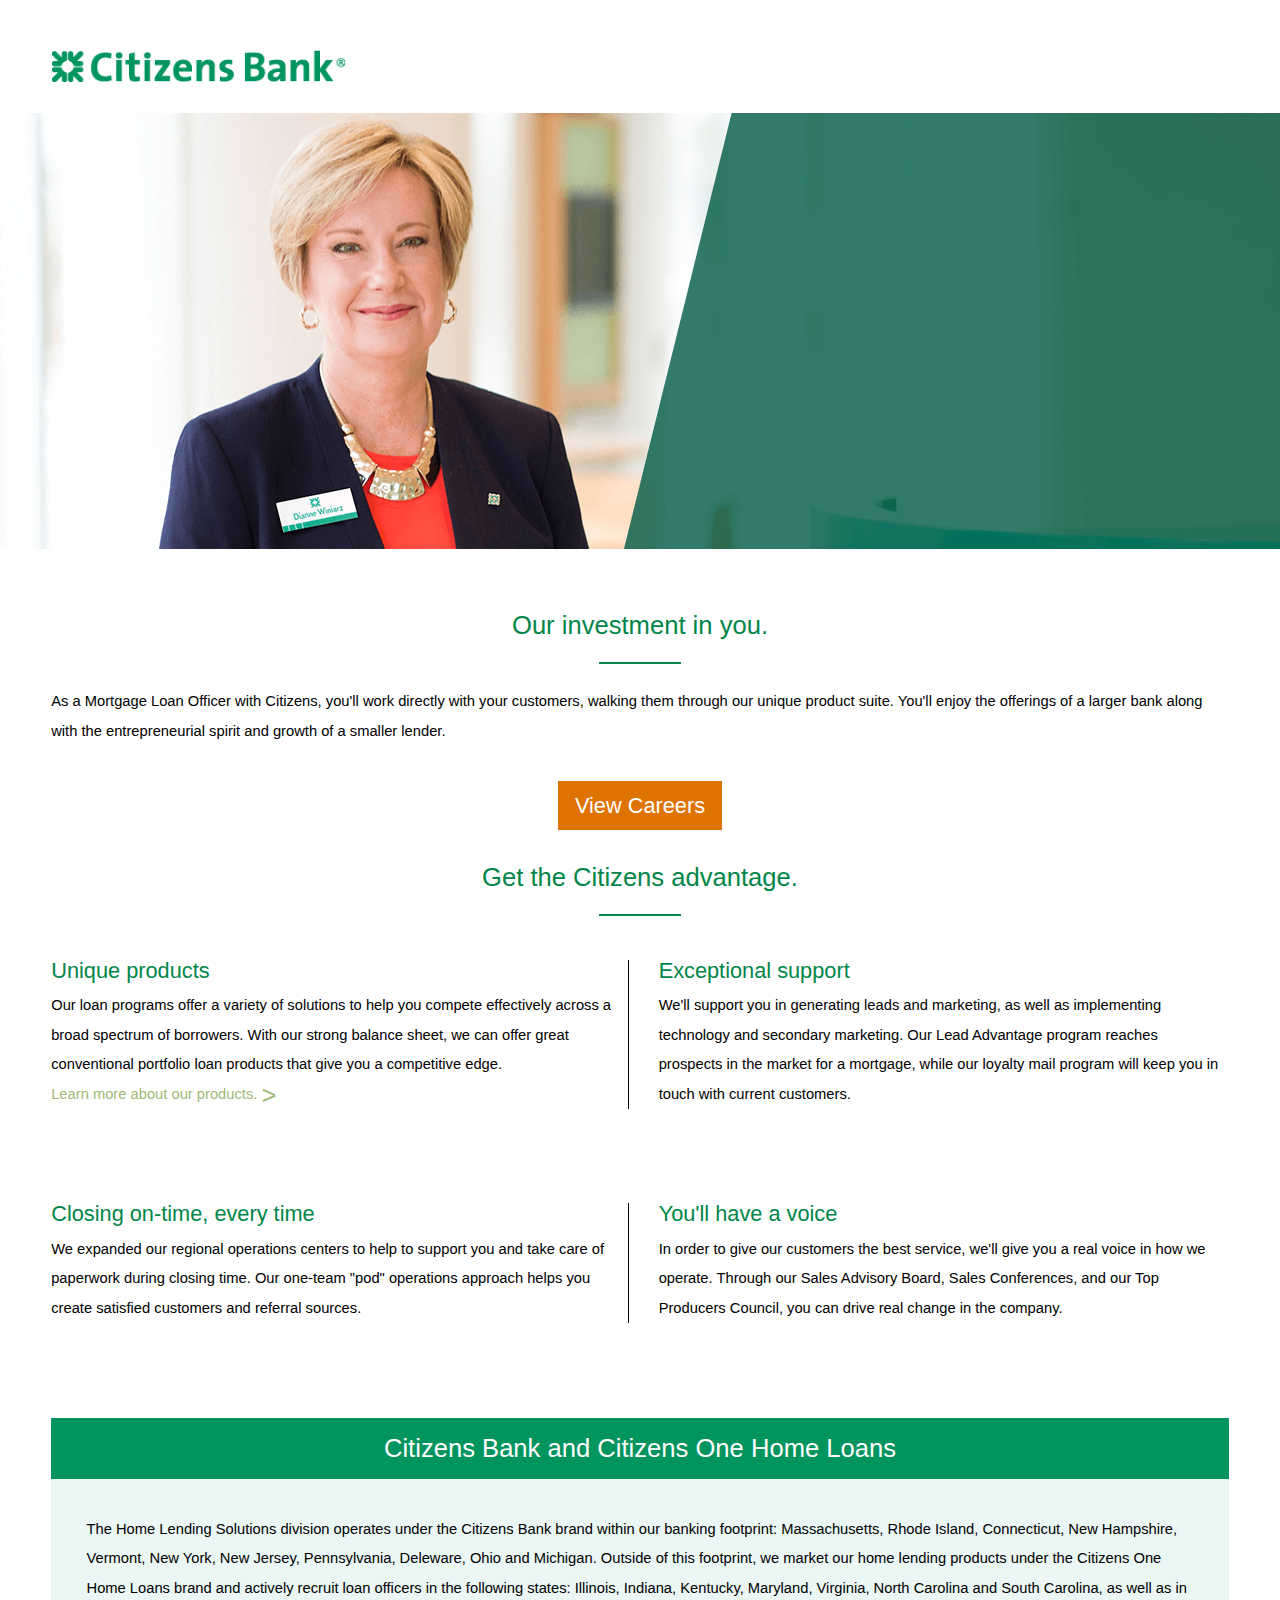
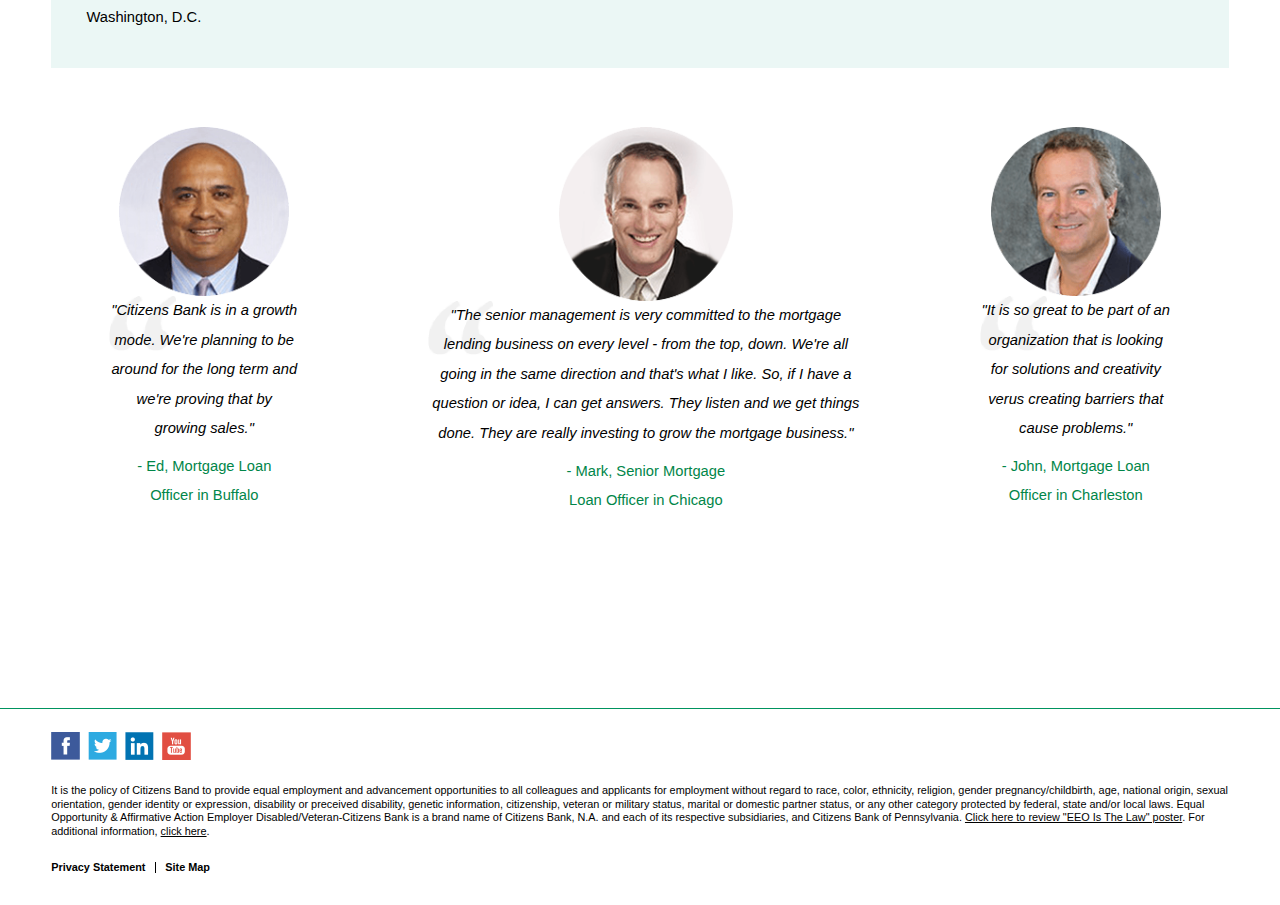
<file: careers/index.html>
<!DOCTYPE html>
<html>

<head>
  <meta charset="utf-8">
  <link rel="stylesheet" href="css/reset.css">
  <link rel="stylesheet" href="css/style.css">
  <meta name="viewport" content="width=device-width, initial-scale=1">
  <title>Careers - Citizens Bank</title>
</head>

<body>


  <div class="logo content-box">
    <img src="images/logo.png" alt="">
  </div>

  <div class="banner"> </div>

  <div class="content-box">

    <div class="header-box">
      <h2>Our investment in you.</h2>
      <div class="small-border"></div>
      <p>As a Mortgage Loan Officer with Citizens, you'll work directly with your customers, walking them through our unique product suite. You'll enjoy the offerings of a larger bank along with the entrepreneurial spirit and growth of a smaller lender.</p>
    </div>

    <div class="button">
      <a href="#">View Careers</a>
    </div>

    <div class="header-box">
      <h2>Get the Citizens advantage.</h2>
      <div class="small-border"></div>
      <ul>
        <li class="border-right">
          <h3>Unique products</h3>
          <p>Our loan programs offer a variety of solutions to help you compete effectively across a broad spectrum of borrowers. With our strong balance sheet, we can offer great conventional portfolio loan products that give you a competitive edge.
            <br>
            <a href="#">Learn more about our products. <span>&#62;</span></a></p>
        </li>

        <li class="border-right">
          <h3>Exceptional support</h3>
          <p>We'll support you in generating leads and marketing, as well as implementing technology and secondary marketing. Our Lead Advantage program reaches prospects in the market for a mortgage, while our loyalty mail program will keep you in touch
            with current customers.</p>

        </li>

        <li class="border-right">
          <h3>Closing on-time, every time</h3>
          <p>We expanded our regional operations centers to help to support you and take care of paperwork during closing time. Our one-team "pod" operations approach helps you create satisfied customers and referral sources.</p>
        </li>

        <li class="border-right">
          <h3>You'll have a voice</h3>
          <p>In order to give our customers the best service, we'll give you a real voice in how we operate. Through our Sales Advisory Board, Sales Conferences, and our Top Producers Council, you can drive real change in the company.</p>
        </li>
      </ul>
    </div>

    <div class="green-box">
      <h2>Citizens Bank and Citizens One Home Loans</h2>

      <p>The Home Lending Solutions division operates under the Citizens Bank brand within our banking footprint: Massachusetts, Rhode Island, Connecticut, New Hampshire, Vermont, New York, New Jersey, Pennsylvania, Deleware, Ohio and Michigan. Outside of
        this footprint, we market our home lending products under the Citizens One Home Loans brand and actively recruit loan officers in the following states: Illinois, Indiana, Kentucky, Maryland, Virginia, North Carolina and South Carolina, as well
        as in Washington, D.C.</p>
    </div>


    <div class="profiles">
      <ul>
        <li><img src="images/ed.png" alt="">
          <p>"Citizens Bank is in a growth mode. We're planning to be around for the long term and we're proving that by growing sales."</p>
          <h4>- Ed, Mortgage Loan <br>Officer in Buffalo</h4></li>

        <li><img class="center-image" src="images/mark.png" alt="">
          <p>"The senior management is very committed to the mortgage lending business on every level - from the top, down. We're all going in the same direction and that's what I like. So, if I have a question or idea, I can get answers. They listen and
            we get things done. They are really investing to grow the mortgage business."</p>
          <h4>- Mark, Senior Mortgage <br>Loan Officer in Chicago</h4></li>

        <li><img src="images/john.png" alt="">
          <p>"It is so great to be part of an organization that is looking for solutions and creativity verus creating barriers that cause problems."</p>
          <h4>- John, Mortgage Loan <br>Officer in Charleston</h4></li>
      </ul>
    </div>

  </div>
  <!--End content container -->




  <footer>

    <div class="content-box">
      <ul class="social">
        <li><a href="#"></a></li>
        <li><a href="#"></a></li>
        <li><a href="#"></a></li>
        <li><a href="#"></a></li>
      </ul>

      <p>It is the policy of Citizens Band to provide equal employment and advancement opportunities to all colleagues and applicants for employment without regard to race, color, ethnicity, religion, gender pregnancy/childbirth, age, national origin, sexual
        orientation, gender identity or expression, disability or preceived disability, genetic information, citizenship, veteran or military status, marital or domestic partner status, or any other category protected by federal, state and/or local laws.
        Equal Opportunity &#38; Affirmative Action Employer Disabled/Veteran-Citizens Bank is a brand name of Citizens Bank, N.A. and each of its respective subsidiaries, and Citizens Bank of Pennsylvania. <a href="#">Click here to review "EEO Is The Law" poster</a>.
        For additional information, <a href="#">click here</a>.</p>


      <div class="more-info">
        <a class="border-right" href="#">Privacy Statement</a>
        <a class="border-right" href="#">Site Map</a>
      </div>

    </div>

  </footer>

</body>

</html>
</file>
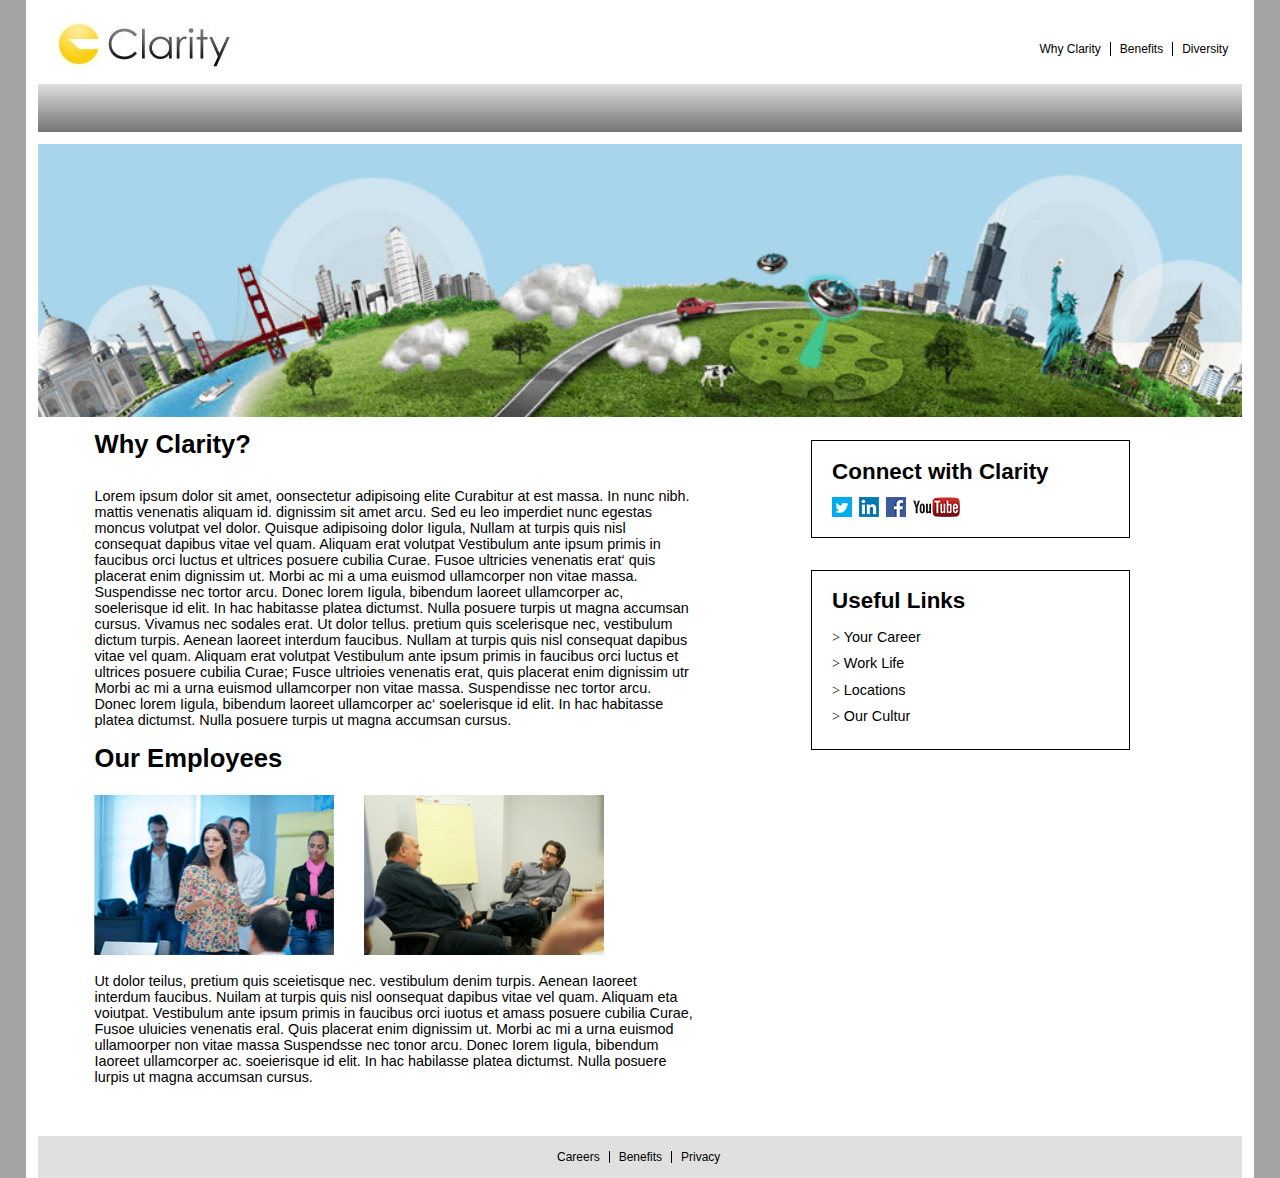
<file: clarity/index.html>
<!DOCTYPE html>
<html>

<head>
    <meta charset="utf-8">
    <title>Clarity</title>
    <link rel="stylesheet" href="css/reset.css">
    <link rel="stylesheet" href="css/style.css">
    <meta name="viewport" content="width=device-width, initial-scale=1">

</head>

<body>
  
    <!--Begin primary-container-->
    <div class="primary-container">

        <!--Begin secondary-container -->
        <div class="secondary-container">

            <!--Begin header  -->
            <header>

                <div class="logo-container">
                    <img class="logo" src="images/logo.png" alt="Clarity">
                </div>

                <img class="menu" src="images/menu.png" alt="">

            </header>
            <!--End header -->

            <!--Begin gray-banner container -->
            <div class="gray-banner">

                <!--Begin nav container-->
                <nav>
                    <ul>
                        <li class="menu-list"> </li>
                        <li class="border menu-list"><a href="#">Why Clarity</a></li>
                        <li class="border menu-list"><a href="#">Benefits</a></li>
                        <li class="border menu-list"><a href="#">Diversity</a></li>
                    </ul>
                </nav>
                <!--End nav -->

            </div>
            <!--End gray-banner -->

            <!--Begin picture-banner container -->
            <div class="picture-banner">
                <img src="images/desktop.png" alt="Cartoon Horizon">
            </div>
            <!--End picture-banner container -->


            <!--Begin main-content container -->
            <div class="main-content">

                <!--Begin primary-container -->
                <div class="primary-content">

                    <h2>Why Clarity?</h2>

                    <p>
                        Lorem ipsum dolor sit amet, oonsectetur adipisoing elite Curabitur at est massa. In nunc nibh. mattis venenatis aliquam id. dignissim sit amet arcu. Sed eu leo imperdiet nunc egestas moncus volutpat vel dolor. Quisque adipisoing dolor Iigula, Nullam at
                        turpis quis nisl consequat dapibus vitae vel quam. Aliquam erat volutpat Vestibulum ante ipsum primis in faucibus orci luctus et ultrices posuere cubilia Curae. Fusoe ultricies venenatis erat‘ quis placerat enim dignissim ut. Morbi
                        ac mi a uma euismod ullamcorper non vitae massa. Suspendisse nec tortor arcu. Donec lorem Iigula, bibendum laoreet ullamcorper ac, soelerisque id elit. In hac habitasse platea dictumst. Nulla posuere turpis ut magna accumsan cursus.
                        Vivamus nec sodales erat. Ut dolor tellus. pretium quis scelerisque nec, vestibulum dictum turpis. Aenean laoreet interdum faucibus. Nullam at turpis quis nisl consequat dapibus vitae vel quam. Aliquam erat volutpat Vestibulum
                        ante ipsum primis in faucibus orci luctus et ultrices posuere cubilia Curae; Fusce ultrioies venenatis erat, quis placerat enim dignissim utr Morbi ac mi a urna euismod ullamcorper non vitae massa. Suspendisse nec tortor arcu.
                        Donec lorem Iigula, bibendum laoreet ullamcorper ac‘ soelerisque id elit. In hac habitasse platea dictumst. Nulla posuere turpis ut magna accumsan cursus.</p>

                    <h2>Our Employees</h2>

                    <!--Begin img-container  -->
                    <div class="img-container">
                        <img src="images/woman.png" alt="Executive Meeting">
                        <img src="images/men.png" alt="Project Brainstorming">
                    </div>
                    <!--End img-container -->

                    <p>Ut dolor teilus, pretium quis sceietisque nec. vestibulum denim turpis. Aenean Iaoreet interdum faucibus. Nuilam at turpis quis nisl oonsequat dapibus vitae vel quam. Aliquam eta voiutpat. Vestibulum ante ipsum primis in faucibus orci
                        iuotus et amass posuere cubilia Curae, Fusoe uluicies venenatis eral. Quis placerat enim dignissim ut. Morbi ac mi a urna euismod ullamoorper non vitae massa Suspendsse nec tonor arcu. Donec Iorem Iigula, bibendum Iaoreet ullamcorper
                        ac. soeierisque id elit. In hac habilasse platea dictumst. Nulla posuere lurpis ut magna accumsan cursus.</p>
                </div>
                <!--End primary-content container -->

                <!--Begin secondary-content container -->
                <div class="secondary-content">

                    <!--Begin social container -->
                    <div class="social">

                        <h3>Connect with Clarity</h3>

                        <!--Begin social-links container -->
                        <div class="social-links">
                            <a href="#"></a>
                            <a href="#"></a>
                            <a href="#"></a>
                            <a href="#"></a>
                        </div>
                        <!--End social-links container -->

                    </div>
                    <!--End social container -->

                    <!--Begin sitemap container -->
                    <div class="sitemap">

                        <h3>Useful Links</h3>

                        <ul>
                            <li>&#62; <a href="#">Your Career</a></li>
                            <li>&#62; <a href="#">Work Life</a></li>
                            <li>&#62; <a href="#">Locations</a></li>
                            <li>&#62; <a href="#">Our Cultur</a></li>
                        </ul>

                    </div>
                    <!--End sitemap container -->

                </div>
                <!--End secondary-content container -->

            </div>
            <!--End main-content container -->

            <!--Begin footer container-->
            <footer>
                <ul>
                    <li class="border"><a href="#">Careers</a></li>
                    <li class="border"><a href="#">Benefits</a></li>
                    <li class="border"><a href="#">Privacy</a></li>
                </ul>
            </footer>
            <!--End footer container-->

        </div>
        <!--End secondary-container -->

    </div>
    <!--End primary-container -->

    <script src="https://ajax.googleapis.com/ajax/libs/jquery/3.2.1/jquery.min.js"></script>
    <script type="text/javascript" src="scripts/script.js"></script>
</body>

</html>
</file>
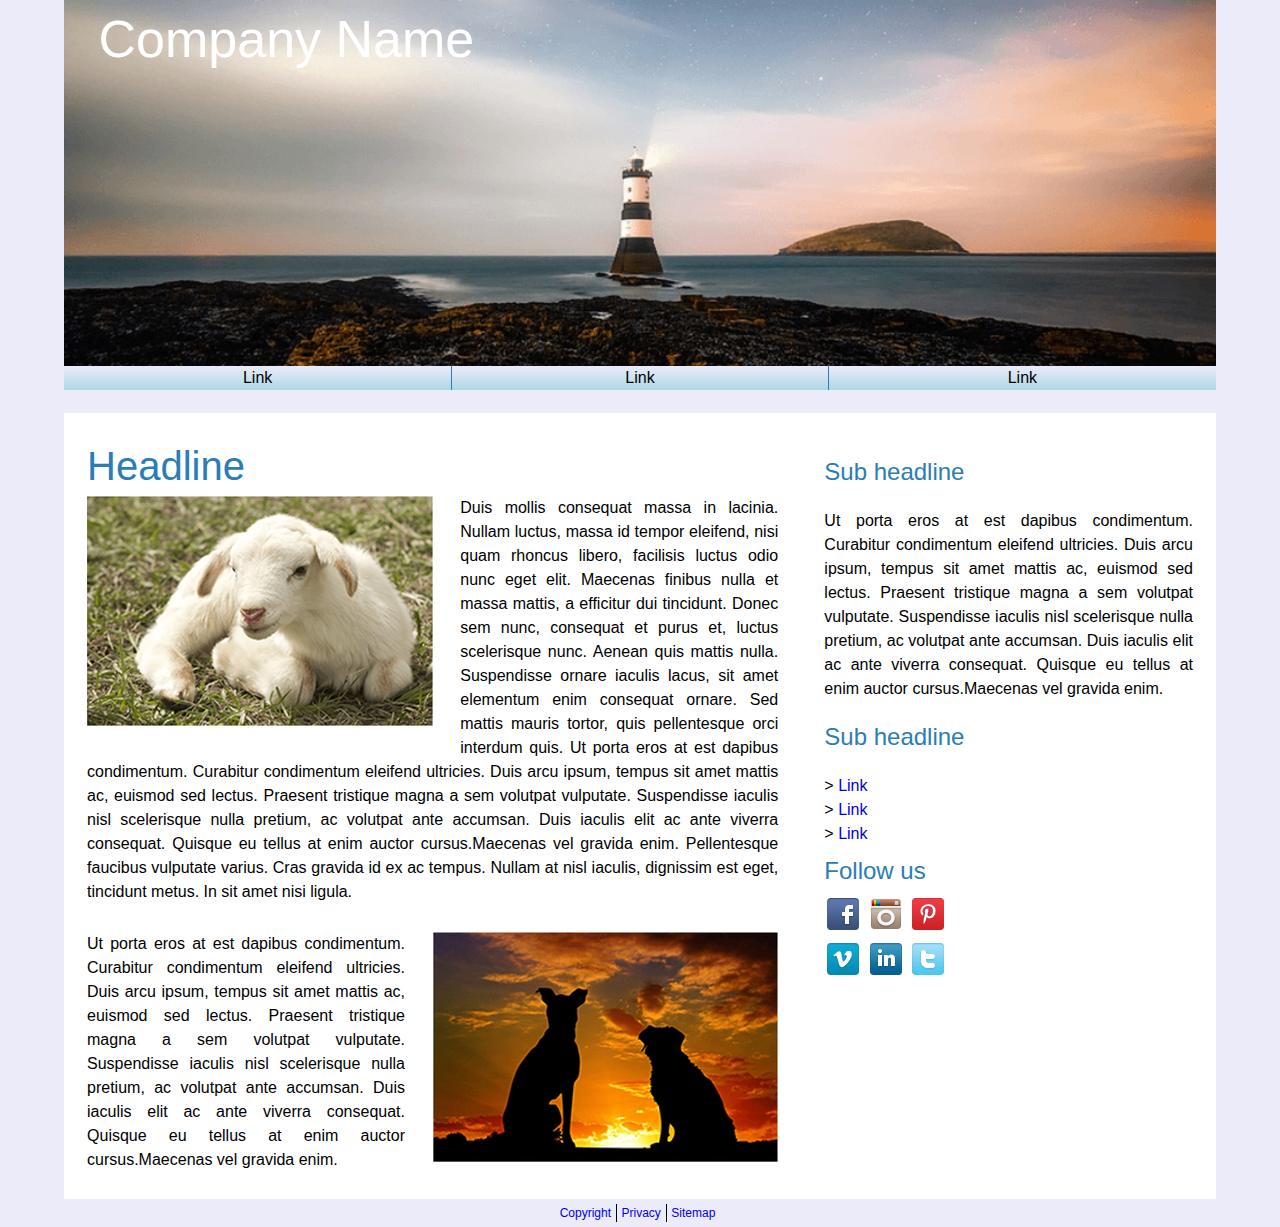
<file: testsite/index.html>
<!DOCTYPE html>
<html>

<head>
    <meta charset="utf-8">
    <title>Company</title>
    <link rel="stylesheet" href="css/reset.css">
    <link rel="stylesheet" href="css/style.css">
    <meta name="viewport" content="width=device-width, initial-scale=1">


</head>



<body>

    <!-- Begin primary-container -->
    <div class="primary-container">

        <!-- Begin Banner-image container -->
        <div class="banner-image">

            <h1 class="title-bar">Company Name</h1>

            <span class="menu"><img src="images/menu.png" alt=""></span>

        </div>
        <!-- End Banner-image container -->


        <!-- Begin main-nav container -->
        <nav class="main-nav">
            <ul>
                <li> <a href="#">Link</a></li>
                <li> <a href="#">Link</a></li>
                <li> <a href="#">Link</a></li>
            </ul>
        </nav>
        <!-- End main-nav container -->

    </div>
    <!-- End primary-container -->

    <!-- Begin secondary-container -->
    <div class="secondary-container">

        <!-- Begin primary-content container -->
        <div class="primary-content">

            <h2>Headline</h2>

            <div>

                <img src="images/goat.png" class="image goat" alt="Goat">

                <p>Duis mollis consequat massa in lacinia. Nullam luctus, massa id tempor eleifend, nisi quam rhoncus libero, facilisis luctus odio nunc eget elit. Maecenas finibus nulla et massa mattis, a efficitur dui tincidunt. Donec sem nunc, consequat et purus et, luctus scelerisque nunc. Aenean quis mattis nulla. Suspendisse ornare iaculis lacus, sit amet elementum enim consequat ornare. Sed mattis mauris tortor, quis pellentesque orci interdum quis. Ut porta eros at est dapibus condimentum. Curabitur condimentum eleifend ultricies. Duis arcu ipsum, tempus sit amet mattis ac, euismod sed lectus. Praesent tristique magna a sem volutpat vulputate. Suspendisse iaculis nisl scelerisque nulla pretium, ac volutpat ante accumsan. Duis iaculis elit ac ante viverra consequat. Quisque eu tellus at enim auctor cursus.Maecenas vel gravida enim. Pellentesque faucibus vulputate varius. Cras gravida id ex ac tempus. Nullam at nisl iaculis, dignissim est eget, tincidunt metus. In sit amet nisi ligula.</p>

            </div>


            <div class="par2">

                <img src="images/dogs.png" class="image dogs" alt="Dogs">

                <p>Ut porta eros at est dapibus condimentum. Curabitur condimentum eleifend ultricies. Duis arcu ipsum, tempus sit amet mattis ac, euismod sed lectus. Praesent tristique magna a sem volutpat vulputate. Suspendisse iaculis nisl scelerisque nulla pretium, ac volutpat ante accumsan. Duis iaculis elit ac ante viverra consequat. Quisque eu tellus at enim auctor cursus.Maecenas vel gravida enim.</p>
            </div>


        </div>
        <!-- End primary-content container -->

        <!-- Begin secondary-content container -->
        <div class="secondary-content">

            <div class="par3">

                <h3>Sub headline</h3>

                <p>Ut porta eros at est dapibus condimentum. Curabitur condimentum eleifend ultricies. Duis arcu ipsum, tempus sit amet mattis ac, euismod sed lectus. Praesent tristique magna a sem volutpat vulputate. Suspendisse iaculis nisl scelerisque nulla pretium, ac volutpat ante accumsan. Duis iaculis elit ac ante viverra consequat. Quisque eu tellus at enim auctor cursus.Maecenas vel gravida enim.</p>
            </div>

            <!-- Begin link-list container -->
            <div class="link-list">

                <h3>Sub headline</h3>

                <ul>
                    <li>&#62; <a href="#">Link</a></li>
                    <li>&#62; <a href="#">Link</a></li>
                    <li>&#62; <a href="#">Link</a></li>
                </ul>

            </div>
            <!-- End link-list container -->

            <!-- Begin social container -->
            <div class="social">

                <h3>Follow us</h3>

                <div class="social-img"></div>

                <a href="#"><img src="images/facebook.png" alt="Facebook"></a>

                <a href="#"><img src="images/instagram.png" alt="Instagram"></a>

                <a href="#"><img src="images/pinterest.png" alt="Pinterest"></a>

                <a href="#"><img src="images/v.png" alt="Something??"></a>

                <a href="#"><img src="images/in.png" alt="Something?"></a>

                <a href="#"><img src="images/twitter.png" alt="Twitter"></a>

            </div>
            <!-- End social container -->

        </div>
        <!-- End secondary-content container -->

    </div>
    <!-- End secondary-container -->

    <!--  Begin footer container -->
    <footer>
        <ul>
            <li> <a href="#" class="border">Copyright</a></li>
            <li> <a href="#" class="border">Privacy</a></li>
            <li> <a href="#" class="border">Sitemap</a></li>
        </ul>
    </footer>
    <!--  End footer container -->

    <script src="https://ajax.googleapis.com/ajax/libs/jquery/3.2.1/jquery.min.js"></script>
    <script type="text/javascript" src="scripts/script.js"> </script>

</body>

</html>
</file>
<file: careers/css/style.css>
/*base styles section*/
body {
  width: 100%;
}

h2, h3, h4, p, a {
  font-family: Arial, Helvetica, 'sans serif';
}

p {
  line-height: 2;
}

a {
  color: black;
  text-decoration: none;
}

h2, h3, h4 {
  color: #018649;
}

.content-box {
  margin: 0 4%;
}

/*mobile banner section*/
.logo {
  width: 92%;
  margin-top: 30px;
  margin-bottom: 30px;
}

.logo img {
  width: 65%;
  display: block;
  margin: 0 auto;
}

.banner {
  width: 100%;
  background-image: url('../images/banner.png');
  background-repeat: no-repeat;
  background-position: 0 40%;
  background-size: 230%;
  padding: 32% 0;
  margin-bottom: 15%;
}


/*mobile main content section*/
.header-box {
  width: 100%;
}

.header-box h2 {
  text-align: center;
  font-size: 8vw;
}

.header-box ul {
  margin-top: 20px;
}

.header-box ul li {
  padding-bottom: 6%;
  margin-bottom: 8%;
  border-bottom: 1px solid gray;
}

.header-box ul li:last-child {
  border: none;
  padding-bottom: 4%;
}

span {
  font-size: 6vw;
  vertical-align: middle;
}

.header-box a {
  line-height: .8;
  color: #A1B977;
}

.header-box h3 {
  padding-bottom: 10px;
  font-size: 6vw;
}

.header-box p {
  font-size: 4vw;
}

.button {
  width: 58%;
  background-color: #DF7300;
  display: block;
  margin: 15% auto;
  text-align: center;
}

.button a {
  display: block;
  padding: 6% 2%;
  width: 96%;
  font-size: 6vw;
  color: #FFF;
}

.small-border {
  width: 25%;
  margin: 8% auto;
  border-top: 2px solid #018649;
}

/*mobile Home Loans section*/
.green-box {
  background-color: #EBF7F5;
}

.green-box h2 {
  color: #FFF;
  line-height: 1.5;
  background-color: #00945F;
  text-align: center;
  display: block;
  padding: 6% 4% 4%;
  margin: 0 auto;
  font-size: 6vw;
}

.green-box p {
  margin: 0 3%;
  padding: 3% 0;
  font-size: 4vw;
}

/*mobile employee profile section*/

.profiles {
  width: 100%;
}

.profiles ul li {
  width: 70%;
  display: block;
  margin: 0 auto;
  padding-top: 10%;
}

.profiles img {
  width: 80%;
  display: block;
  margin: 0 auto;
}

.profiles p {
  background-image: url('../images/quotes.png');
  background-repeat: no-repeat;
  background-size: 35%;
  width: 84%;
  display: block;
  margin: 0 auto;
  font-style: italic;
  text-align: center;
  font-size: 4vw;
  padding-bottom: 4%;
}

.profiles h4 {
  text-align: center;
  line-height: 2;
  display: block;
  margin: 0 auto;
  font-size: 4vw;
  width: 80%;
}


/*mobile footer section*/

footer {
  margin-top: 20%;
  border-top: 1px solid #00945F;
}

.social {
  margin: 10% 0;
  background-image: url('../images/social.png');
  background-repeat: no-repeat;
  min-width: 139px;
  min-height: 28px;
}

.social a {
  float: left;
  margin-right: 8px;
  width: 29px;
  height: 28px;
}

footer p {
  clear: left;
  line-height: 1.25;
  font-size: 3vw;
}

footer p a {
  text-decoration: underline;
}

.more-info {
  float: left;
  width: 100%;
  padding: 10% 0;
  height: 20px;
}

.more-info a {
  text-align: left;
  float: left;
  font-size: 3vw;
  padding-right: 4%;
  margin-right: 4%;
}

.more-info .border-right {
  border-right: 1px solid;
}

.more-info .border-right:last-child {
  border-right: none;
}


  /*desktop section*/

@media (min-width: 600px) {
  .logo {
    margin-top: 50px;
  }
  .logo img {
    width: 25%;
    margin: 0;
  }
  .banner {
    background-image: url('../images/deskbanner.png');
    background-size: 100%;
    padding: 17% 0;
    margin-bottom: 5%;
  }

    /*main content section*/

  .header-box h2 {
    font-size: 2vw;
  }
  .header-box p {
    font-size: 1.15vw;
  }
  .small-border {
    width: 7%;
    margin: 2% auto;
  }
  .header-box ul {
    float: left;
    width: 100%;
  }
  .header-box ul li {
    float: left;
    width: 48%;
    padding: 0;
    margin: 0 0 8%;
    border-bottom: none;
  }
  .header-box ul li:last-child {
    padding-bottom: 0;
  }
  .header-box ul li:nth-child(2n+2) {
    border-left: 1px solid;
    margin-left: 1%;
    padding-left: 2.5%;
  }
  .header-box h3 {
    font-size: 1.7vw;
  }
  span {
    font-size: 2vw;
  }
  .button {
    width: 14%;
    margin: 3% auto;
  }
  .button a {
    padding: 8% 2%;
    font-size: 1.7vw;
  }

    /*Home loans section*/
  .green-box {
    clear: left;
  }
  .green-box h2 {
    padding: 1% 0;
    font-size: 2vw;
  }
  .green-box p {
    font-size: 1.15vw
  }

    /*employee profile section*/
  .profile ul {
    float: left;
  }
  .profiles ul li {
    width: 18%;
    padding: 5% 4% 0;
  }
  .profiles ul li:first-child {
    float: left;
  }
  .profiles ul li:last-child {
    float: right;
  }
  .profiles ul li:nth-child(2n+2) {
    width: 37%;
    margin-left: 2%;
    float: left;
  }
  ul li .center-image {
    max-width: 40%;
  }
  .profiles p {
    width: 90%;
    font-size: 1.15vw;
  }
  .profiles ul li:nth-child(2n+2) p {
    background-size: 15%;
    width: 100%;
    padding-bottom: 2%;
  }
  .profiles h4 {
    font-size: 1.15vw;
  }


  /*footer section*/
  footer {
    clear: right;
    margin-top: 50%;
  }
  .social {
    margin: 2% 0;
  }
  footer p {
    font-size: .85vw;
  }
  .more-info {
    width: 100%;
    padding: 2% 0;
  }
  .more-info a {
    font-weight: bold;
    font-size: .85vw;
    padding-right: .8%;
    margin-right: .8%;
  }
}
</file>
<file: clarity/css/style.css>
/*DEFAULT general styles*/


/*--------------------------------------------*/

body {
    background-color: #A4A4A4;
}

p, h2, a, h3 {
    font-family: Arial, "Helvetica Neue", Helvetica, sans-serif;
}

a {
    color: black;
    text-decoration: none;
}

h2 {
    font-size: 1.35rem;
    margin: 2% 0 4%;
    font-weight: bold;
}

h3 {
    font-size: 1.15rem;
    margin-top: 4%;
    margin-bottom: 3%;
    font-weight: bold;
}

p {
    padding: 1% 0;
    font-size: .9rem;
}
.primary-container {
    background-color: #FFF;
    max-width: 100%;
}

.secondary-container {
    position: relative;
    padding-top: 15px;
}
/*--------------------------------------------*/


/*Mobile header and nav styling begins here*/
/*--------------------------------------------*/

/*mobile header container styles*/
.logo-container {
    max-width: 50%;
}

.logo {
    float: left;
    max-width: 100%;
    margin-left: 2%;
    margin-bottom: 15px;
}

.menu {
    float: right;
    margin-top: 18px;
    margin-right: 5%;
}
/*--------------------------------------------*/
/*End of header*/

/*nav menu container styles*/
.gray-banner {
    clear: left;
    background: linear-gradient(#DEDFDF, #737373);
    max-height: 20px;
    width: 100%
}
nav {
    position: relative;
    width: 100%;
}
nav ul {
    width: 100%;
}
.js .menu-list {
    display: none;    /*default mobile menu-list display set to none*/
    border-left: 1px solid;
    border-right: 1px solid;
    border-bottom: 1px solid;
    background-color: #FED837;
    max-width: 100%;
    text-align: center;
}
.menu-list {
    background-color: green;
}

/*menu-list class includes 4 children*/
/*first-child set to display none in order/
/*for gray banner to display*/
.menu-list:first-child {
    display: block;
    height: 20px;
    background: transparent;
    border-left: none;
    border-right: none;
}
.js .menu-list-active {
    display: block;     /*Javascript toggleClass displays menu-list here*/
}
.menu-list a {
    display: block;
    color: black;
    width: 100%;
    padding: 2% 0;
}
.menu-list a:active {
    background-color: lightgray;
}

/*mobile picture-banner container styles*/
.picture-banner img {
    margin-top: 3%;
    width: 100%;
}


/*Mobile main body content styles begin here*/
/*--------------------------------------------*/

/*Styles involving entire mobile main body container*/
/*--------------------------------*/
.main-content {
    margin: 0 3%;
    width: 94%;
}
.main-content p {
    line-height: 1.2rem;
}
/*--------------------------------*/

/*Styles for mobile image container*/
.img-container {
    width: 100%;
    margin-bottom: 2%;
}
.img-container img {
    float: left;
    margin-bottom: 2%;
    width: 100%;
    max-width: 100%;
}


/*Styles involving mobile secondary-content container*/
/*--------------------------------*/

/*Styles for mobile social container*/
.social {
    clear: left;
}
.social-links, .social-links a, .social-links a:last-child {
    height: 20px;
}
.social-links {
    background-image: url("../images/social-sprites.png");
    background-repeat: no-repeat;
    width: 129px;
}
.social-links a {
    float: left;
    margin-right: 7px;
    display: block;
    width: 20px;
}
.social-links a:last-child {
    width: 48px;
    margin: 0;
}
.social-links a:active {
    background-color: rgba(224, 224, 224, 0.4);
}

/*Styles for mobile sitemap container*/
.sitemap {
    padding: 10px 0;
}
.sitemap ul {
    padding-top: 4%;
}
.sitemap ul li {
    padding: 6px 0;
    font-size: .9rem;
}
/*--------------------------------*/
/*End of secondary-content container*/
/*--------------------------------------------*/
/*End of main body content*/


/*Styles involving mobile footer*/
footer {
    width: 100%;
    background-color: #E0E0E0;
}

footer ul {
    max-width: 184px;
    margin: auto;
    padding: 15px 0;
}

footer ul li {
    font-size: .75rem;
    display: table-cell;
    border-right: 1px solid;
    padding: 0 9px;
}

footer ul li:last-child {
    border-right: none;
}

/*Desktop styling begins here*/
/*--------------------------------------------*/

@media (min-width: 600px) {
    /*Reset general desktop styles to default*/
    /*--------------------------------------------*/
    h2 {
        font-size: 2vmax;
    }
    h3 {
        margin: 0;
    }
    .primary-container {
        max-width: 96%;
        margin: 0 2%;
        background-color: #FFF;
    }
    .secondary-container {
        max-width: 98%;
        padding-left: 1%;
        padding-right: 1%;
    }
    .main-content {
        margin: 0;
    }
    .main-content p {
        line-height: normal;
    }
    /*--------------------------------------------*/

    /*desktop styling begins here*/
    /*--------------------------------------------*/

    /*desktop menu styling*/
    .js .menu {
        display: none;
    }
    nav {
        position: absolute;
        top: 42px;
        right: 0;
        width: 70%;
        height: 17px;
        display: block;
    }
    nav ul {
        position: absolute;
        right: 2%;
        width: auto;
    }
    .js .menu-list {
        font-size: .75rem;
        max-width: 100%;
        border-left: none;
        border-bottom: none;
        padding: 0 9px;
        height: 100%;
        background-color: transparent;
    }
    .js .menu-list, .js .menu-list-active {
        display: table-cell;
    }
    /*general border for nav and footer*/
    .border {
        border-right: 1px solid;
    }
    .border:last-child {
        border-right: none;
        margin-right: 50px;
    }
    .gray-banner {
        display: block;
        padding: 2% 0;
        width: 100%;
    }
    /*desktop picture-banner container styles*/
    .picture-banner img {
        margin-top: 1%;
    }

    /*primary-content container styles*/
    /*--------------------------------------------*/
    .primary-content {
        margin-left: 5%;
        padding-bottom: 4%;
        max-width: 53%;
        float: left;
    }
    .primary-content p {
        clear: left;
    }
    .img-container {
        width: 100%;
    }
    .img-container img {
        float: left;
        margin-bottom: 2%;
        margin-right: 5%;
        width: 100%;
        max-width: 40%;
    }
    .social {
        clear: none;
    }
    /*--------------------------------------------*/

    /*secondary-content container styles*/
    /*--------------------------------------------*/
    .secondary-content {
        float: right;
        width: 35%;
    }
    .social, .sitemap {
        float: right;
        margin-right: 10%;
        padding: 5%;
        min-width: 178px;
        width: 70%;
        margin-left: 10%;
        border: 1px solid;
        margin-top: 5%;
        margin-bottom: 3%;
    }
    .social-links {
        margin-top: 5%;
    }
    .social h3, .sitemap h3 {
        font-size: 1.75vmax;
        width: 100%;
    }
    /*--------------------------------------------*/

    /*Styles involving desktop footer*/
    footer {
        clear: left;
        width: 100%;
        background-color: #E0E0E0;
    }
    footer ul {
        max-width: 184px;
        margin: 0 auto;
    }
    footer ul li {
        font-size: .75rem;
        display: table-cell;
        padding: 0 9px;
    }
}

    /*--------------------------------------------*/
    /*end desktop styling*/
</file>
<file: testsite/css/style.css>
/*Default css styles*/
body {
    background-color: #EBEBFA;
    width: 90%;
    margin: auto;
    font: 1em/1.5 "Helvetica Neue", Helvetica, Arial, sans-serif;
}

a {
    text-decoration: none;
}


/*Styling the headings*/
h1 {
    font-size: 3.25em;
    color: #FFF;
    padding-bottom: 25%;
    margin-left: 3%;
    display: block;
}

h2, h3 {
    color: #2A7DB5;
}

h2 {
    font-size: 2.5em;
}

h3 {
    font-size: 1.5em;
    padding: 5% 0;
}

p {
    text-align: justify;
}

/*Desktop Navbar styles*/

.main-nav ul li {
    display: table-cell;
    min-width: 33.3333334%;
}

.main-nav ul li:first-child {
    border-right: 1px solid #2A7DB5;
}

.main-nav ul li:last-child {
    border-left: 1px solid #2A7DB5;
}

.main-nav ul {
    display: table;
    text-align: center;
    width: 100%;
    background: linear-gradient(#EBEBFA, lightblue);
}

.main-nav a:active {
    color: black;
}

.main-nav a {
    color: black;
}

@media(min-width: 600px) {
    .main-nav ul li:hover {
        background: linear-gradient(lightblue, #EBEBFA);
    }
    .main-nav ul li:active {
        background: linear-gradient(blue, #EBEBFA);
    }
}

/*Styling main website containers*/
.primary-container {
    max-width: 100%;
}

.secondary-container {
    background-color: #FFF;
    float: left;
    margin-top: 2%;
}

.primary-content {
    margin: 2%;
    max-width: 60%;
    float: inherit;
}

.secondary-content {
    margin: 2%;
    max-width: 32%;
    float: right;
}

.par2 {
    padding-top: 4%;
}
/*Banner Styles*/
.banner-image {
    clear: right;
    position: relative;
    background: url('../images/lighthouse.png');
    background-repeat: no-repeat;
    background-size: 100% auto;
}

.menu img {
    display: none;
}
/*Desktop images styles*/
.image {
    max-width: 50%;
    padding-bottom: 2%;
}

.goat {
    float: left;
    padding-right: 4%;
}

.dogs {
    float: right;
    padding-left: 4%;
}

/*Social networking styles*/
.social {
    max-width: 137px;
}

.social a {
    width: 32px;
    height: 32px;
}

.social img {
    padding: 3px;
}

/*Styling the footer*/
footer {
    clear: left;
}

footer ul {
    text-align: center;
}

footer ul li {
    display: inline-block;
    font-size: .75em;
    border-right: 1px solid;
    padding-right: 5px;
    margin: 5px 0;
}

footer ul li:last-child {
    border-right: none;
}

/*Mobile Stying begins here*/
@media (max-width: 600px) {
    .banner-image {
        width: 100%;
        float: left;
    }
    .menu img {
        display: block;
        float: right;
        width: 35px;
        margin-top: 8px;
        margin-right: 5%;
    }
    .main-nav {
        display: none;
    }
    .toggle-nav {
        display: block;
    }
    .main-nav ul li {
        display: block;
        border-left: 1px solid #2A7DB5;
        border-right: 1px solid #2A7DB5;
        border-bottom: 1px solid #2A7DB5;
        text-align: center;
    }
    .main-nav ul li:active {
        background: linear-gradient(blue, #EBEBFA);
    }
    body {
        width: 100%;
        margin: 0;
    }
    h1 {
        max-width: 70%;
        float: left;
        font-size: 1.5em;
    }
    h2 {
        font-size: 1.5em;
    }
    h3 {
        font-size: 1.5em;
        padding: 5% 0;
    }
    .image {
        max-width: 100%;
    }
    .secondary-container {
        background-color: #FFF;
    }
    .primary-content {
        float: inherit;
        max-width: 100%;
    }
    .secondary-content {
        float: none;
        max-width: 100%;
    }
    .goat {
        padding: 0;
    }
    .dogs {
        padding-left: 0;
        padding-top: 8%;
    }
    .image {
        padding-bottom: 8%;
    }
    footer ul li {
        font-size: .65em;
    }
}
</file>
